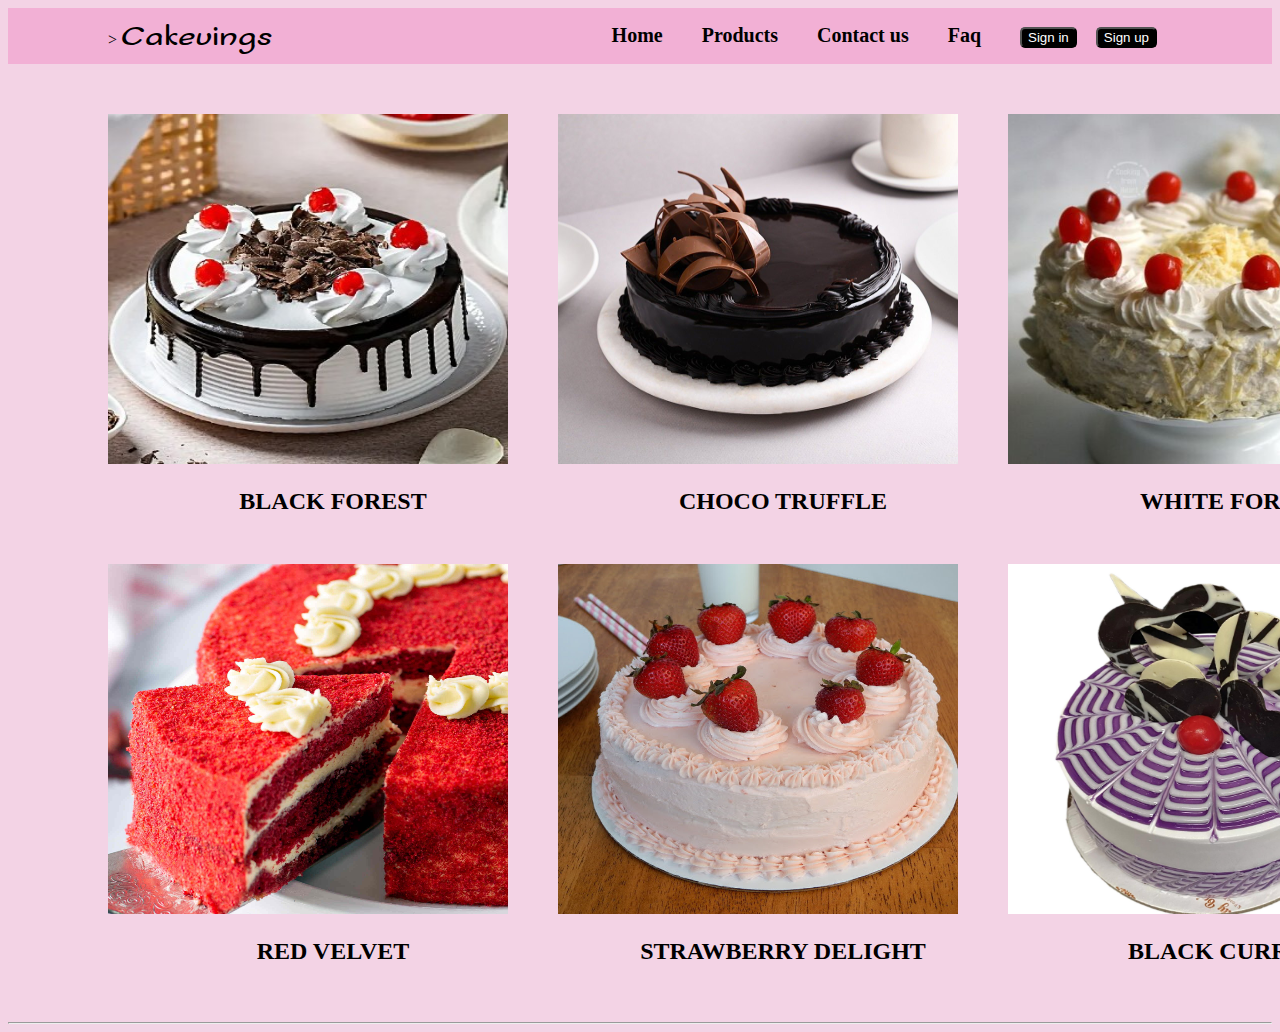
<file: Bakery/index.html>
<!DOCTYPE html>
<html lang="en">
<head>
    <meta charset="UTF-8">
    <meta name="viewport" content="width=device-width, initial-scale=1.0">
    <link rel="preconnect" href="https://fonts.googleapis.com">
<link rel="preconnect" href="https://fonts.gstatic.com" crossorigin>
<link href="https://fonts.googleapis.com/css2?family=Sofadi+One&display=swap" rel="stylesheet">

    <title>Cakevings</title>
    <link rel="icon" href="Cakevings.png">
    <link rel="stylesheet" href="index.css">
</head>
<body>
    <nav class="nav">
        <div class="navdiv">
        <div class="logo">
            >
            <span id="headtxt">Cakevings</span>
        </div>
        <ul>
            <li><a href="#">Home</a></li>
            <li><a href="#">Products</a></li>
            <li><a href="#">Contact us</a></li>
            <li><a href="#">Faq</a></li>
            <a href="#"></a><button class="one">Sign in</button></a>
            <a href="#"><button class="one">Sign up</button></a>
        </ul>
        </div>
    </nav>
    <div id="products">
        <div> 
        <img src="black-forest-cake.jpg" class="imgpro">
        <h2 class="prohead">BLACK FOREST</h2>
        </div>
        <div> 
        <img src="Chocolate-Truffle-Cake.jpg" class="imgpro">
        <h2 class="prohead">CHOCO TRUFFLE</h2>
        </div>
        <div>
         <img src="Eggless-White-Forest-Cake-3-500x500.jpg" class="imgpro">
         <h2 class="prohead">WHITE FOREST</h2>
        </div>
        <div>
         <img src="RedVelvetCakehalfkg02_0ca646e4-49ab-49f7-880f-547f74a8ee8f.jpg" class="redvelvet">
         <h2 class="prohead">RED VELVET</h2>
        </div>
        <div> 
        <img src="strawberry-cake.jpg" class="imgpro">
        <h2 class="prohead">STRAWBERRY DELIGHT</h2>
        </div>
        <div>
         <img src="black-current-cake_165_2.jpg" class="imgpro">
         <h2 class="prohead">BLACK CURRENT</h2>
        </div>
    </div>

    <div id="fotter">
      <hr>
    </div>
</body>
</html>
</file>
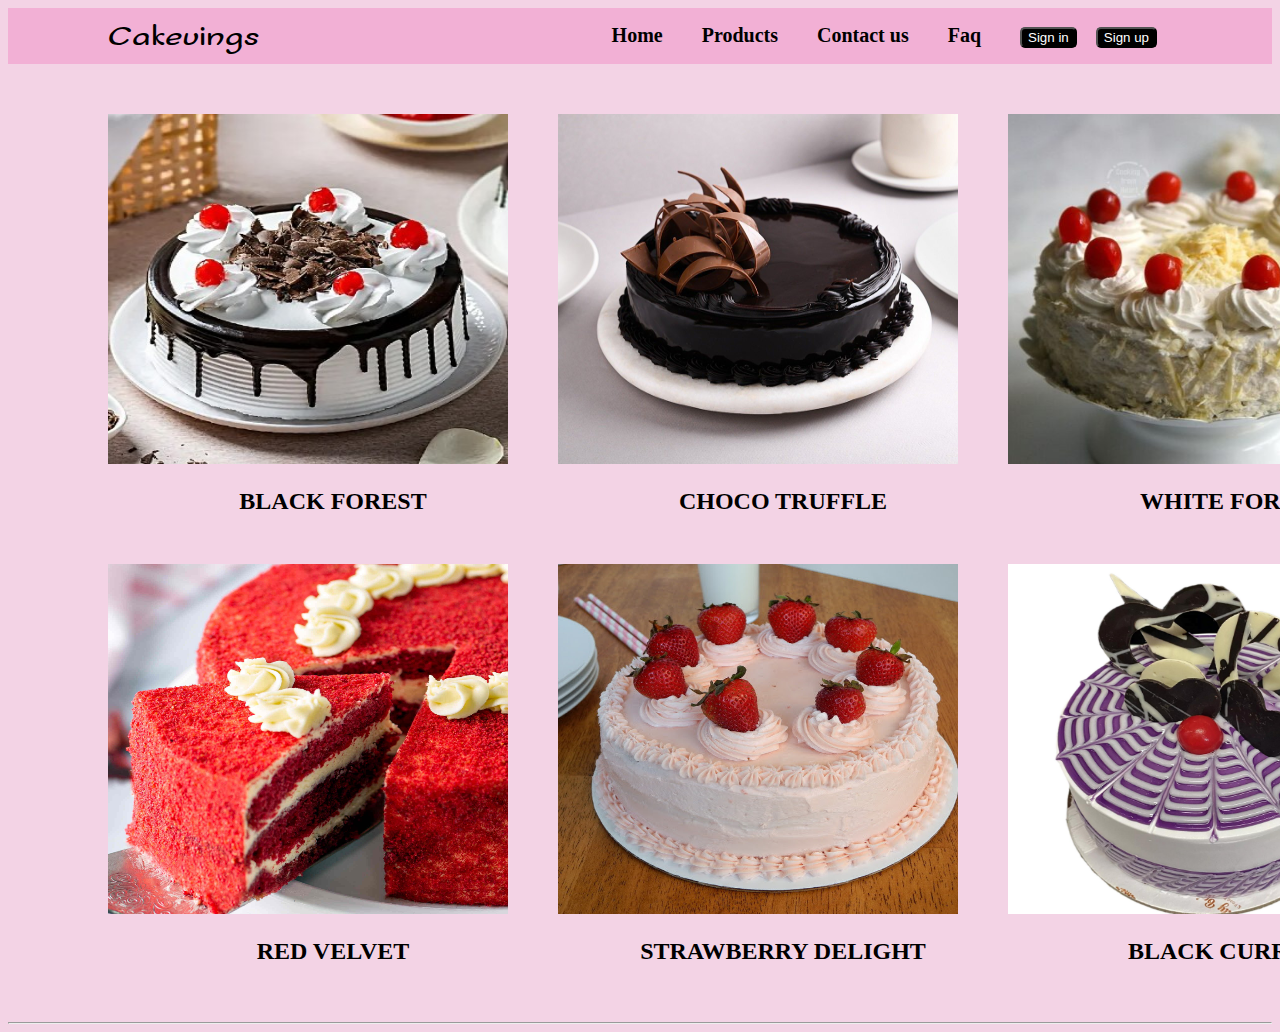
<file: Bakery/cake.html>
<!DOCTYPE html>
<html lang="en">
<head>
    <meta charset="UTF-8">
    <meta name="viewport" content="width=device-width, initial-scale=1.0">
    <link rel="preconnect" href="https://fonts.googleapis.com">
<link rel="preconnect" href="https://fonts.gstatic.com" crossorigin>
<link href="https://fonts.googleapis.com/css2?family=Sofadi+One&display=swap" rel="stylesheet">

    <title>Cakevings</title>
    <link rel="icon" href="Cakevings.png">
    <link rel="stylesheet" href="cake.css">
</head>
<body>
    <nav class="nav">
        <div class="navdiv">
        <div class="logo">
            <!--<a href="C:\Users\rithi\OneDrive\Desktop\Bakery\cake.html"><img src="Cakevings.png" id="headimg"></a>-->
            <span id="headtxt">Cakevings</span>
        </div>
        <ul>
            <li><a href="#">Home</a></li>
            <li><a href="#">Products</a></li>
            <li><a href="#">Contact us</a></li>
            <li><a href="#">Faq</a></li>
            <a href="#"></a><button class="one">Sign in</button></a>
            <a href="#"><button class="one">Sign up</button></a>
        </ul>
        </div>
    </nav>
    <div id="products">
        <div> 
        <img src="black-forest-cake.jpg" class="imgpro">
        <h2 class="prohead">BLACK FOREST</h2>
        </div>
        <div> 
        <img src="Chocolate-Truffle-Cake.jpg" class="imgpro">
        <h2 class="prohead">CHOCO TRUFFLE</h2>
        </div>
        <div>
         <img src="Eggless-White-Forest-Cake-3-500x500.jpg" class="imgpro">
         <h2 class="prohead">WHITE FOREST</h2>
        </div>
        <div>
         <img src="RedVelvetCakehalfkg02_0ca646e4-49ab-49f7-880f-547f74a8ee8f.jpg" class="redvelvet">
         <h2 class="prohead">RED VELVET</h2>
        </div>
        <div> 
        <img src="strawberry-cake.jpg" class="imgpro">
        <h2 class="prohead">STRAWBERRY DELIGHT</h2>
        </div>
        <div>
         <img src="black-current-cake_165_2.jpg" class="imgpro">
         <h2 class="prohead">BLACK CURRENT</h2>
        </div>
    </div>

    <div id="fotter">
      <hr>
    </div>
</body>
</html>
</file>
<file: Bakery/index.css>
#headimg{
    height: 50px;
    margin-top: 10px;
}

#headtxt{
    font-family: "Sofadi One", system-ui;
    font-weight: 400;
    font-style: normal;
    font-size: 30px;
}

.nav{
    padding-right: 100px;
    padding-left: 100px;
    background-color: #F2B0D5;
    
}
.navdiv{
    display: flex; align-items: center; justify-content: space-between; 
}
li{
    list-style: none; display: inline-block; margin-right: 35px; 
}

li a{
    color: black; font-size: 20px; font-weight: 600;
}

*{
    text-decoration: none;
}

body{
    background-color: #F3D3E5;
}

.one{
    background-color: black;
    border-radius: 5px;
    color: white;
    size: 25px;
    margin-right: 15px;
}

.imgpro{
    height: 350px;
    width: 400px;
}

.redvelvet{
    height: 350px;
    width: 400px;
}

#products{
    display: grid;
    grid-template-columns: 450px 450px 450px ;
    grid-template-rows: 450px 450px ;
    margin-left: 100px;
    margin-right: 100px;
    padding-top: 50px;
}

.prohead{
    display: grid;
    justify-items: center;
    align-items: center;
}
</file>
<file: Bakery/cake.css>
#headimg{
    height: 50px;
    margin-top: 10px;
}

#headtxt{
    font-family: "Sofadi One", system-ui;
    font-weight: 400;
    font-style: normal;
    font-size: 30px;
}

.nav{
    padding-right: 100px;
    padding-left: 100px;
    background-color: #F2B0D5;
    
}
.navdiv{
    display: flex; align-items: center; justify-content: space-between; 
}
li{
    list-style: none; display: inline-block; margin-right: 35px; 
}

li a{
    color: black; font-size: 20px; font-weight: 600;
}

*{
    text-decoration: none;
}

body{
    background-color: #F3D3E5;
}

.one{
    background-color: black;
    border-radius: 5px;
    color: white;
    size: 25px;
    margin-right: 15px;
}

.imgpro{
    height: 350px;
    width: 400px;
}

.redvelvet{
    height: 350px;
    width: 400px;
}

#products{
    display: grid;
    grid-template-columns: 450px 450px 450px ;
    grid-template-rows: 450px 450px ;
    margin-left: 100px;
    margin-right: 100px;
    padding-top: 50px;
}

.prohead{
    display: grid;
    justify-items: center;
    align-items: center;
}
</file>
